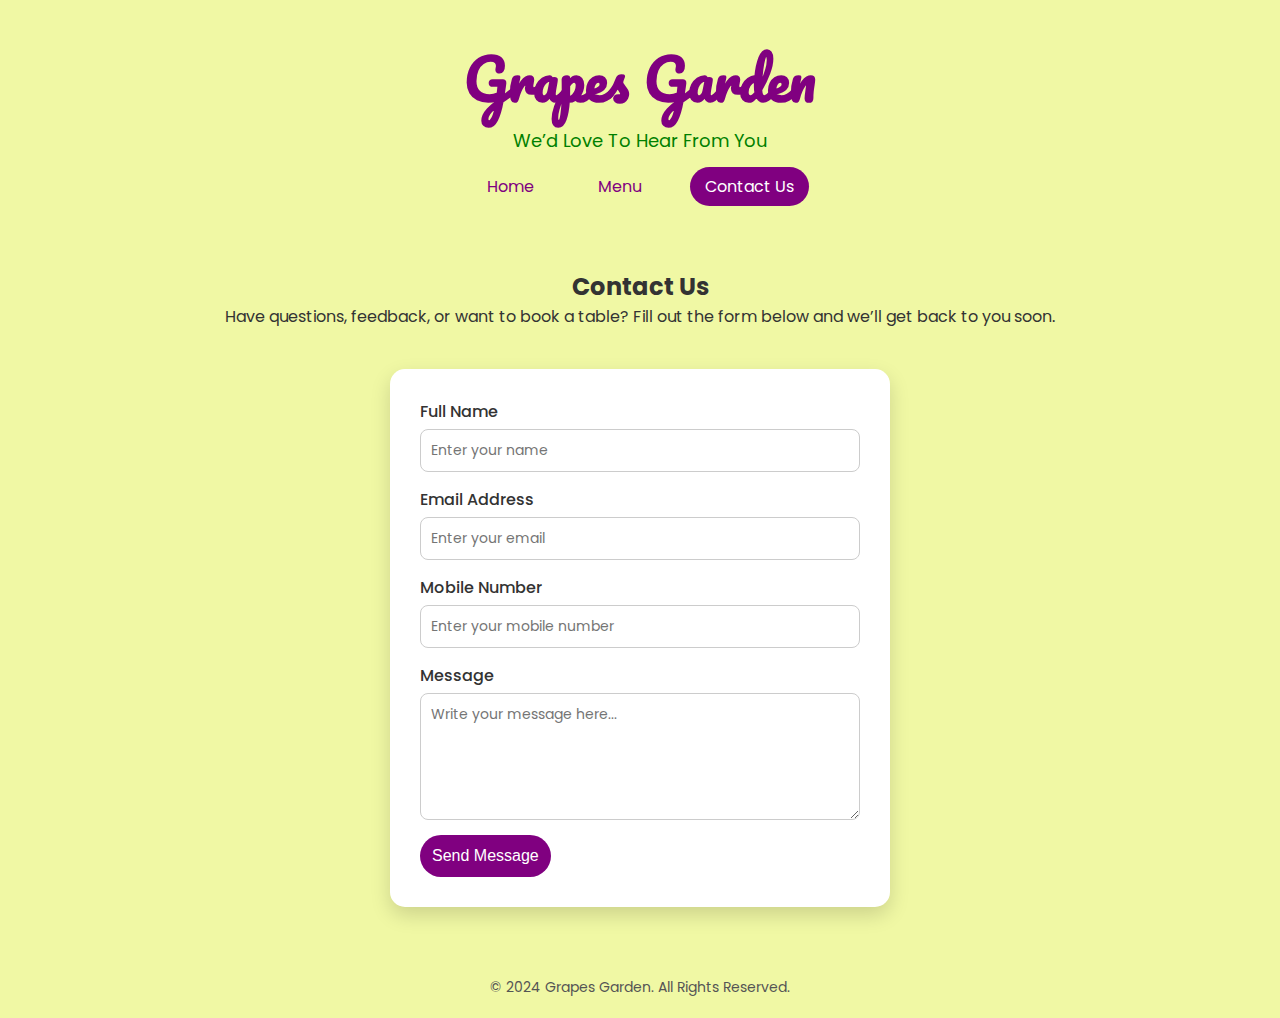
<file: contactus.html>
<!DOCTYPE html>
<html lang="en">

<head>
    <meta charset="UTF-8">
    <meta name="viewport" content="width=device-width, initial-scale=1.0">
    <title>Contact Us | Grapes Garden</title>

    <!-- Same CSS file used across site -->
    <link rel="stylesheet" href="style.css">

    <!-- Google Fonts -->
    <link rel="preconnect" href="https://fonts.googleapis.com">
    <link rel="preconnect" href="https://fonts.gstatic.com" crossorigin>
    <link
        href="https://fonts.googleapis.com/css2?family=Pacifico&family=Poppins:wght@300;400;600&display=swap"
        rel="stylesheet">
</head>

<body>

    <!-- ================= HEADER ================= -->
    <header class="header">
        <h1 class="main-title">Grapes Garden</h1>
        <p class="subtitle">We’d Love To Hear From You</p>

        <!-- Navigation -->
        <nav class="navlinks">
            <a href="index.html">Home</a>
            <a href="menu.html">Menu</a>
            <a href="contactus.html" class="active">Contact Us</a>
        </nav>
    </header>

    <!-- ================= MAIN CONTENT ================= -->
    <main>

        <!-- Contact Intro -->
        <section class="welcome-section">
            <h2>Contact Us</h2>
            <p>
                Have questions, feedback, or want to book a table?
                Fill out the form below and we’ll get back to you soon.
            </p>
        </section>

        <!-- ================= CONTACT FORM ================= -->
        <section class="contact-section">

            <form class="contact-form">

                <!-- Name -->
                <div class="form-group">
                    <label for="name">Full Name</label>
                    <input type="text" id="name" placeholder="Enter your name" required>
                </div>

                <!-- Email -->
                <div class="form-group">
                    <label for="email">Email Address</label>
                    <input type="email" id="email" placeholder="Enter your email" required>
                </div>

                <!-- Phone -->
                <div class="form-group">
                    <label for="phone">Mobile Number</label>
                    <input type="tel" id="phone" placeholder="Enter your mobile number">
                </div>

                <!-- Message -->
                <div class="form-group">
                    <label for="message">Message</label>
                    <textarea id="message" rows="5" placeholder="Write your message here..."
                        required></textarea>
                </div>

                <!-- Submit Button -->
                <button type="submit" class="submit-btn">Send Message</button>

            </form>

        </section>

    </main>

    <!-- ================= FOOTER ================= -->
    <footer class="footer">
        <p>© 2024 Grapes Garden. All Rights Reserved.</p>
    </footer>

</body>

</html>
</file>
<file: style.css>
/* ================= RESET ================= */
* {
    margin: 0;
    padding: 0;
    box-sizing: border-box; /* Prevents layout issues */
}

/* ================= BODY ================= */
body {
    font-family: 'Poppins', sans-serif;
    background-color: #F0F8A4;
    color: #333;
}

/* ================= HEADER ================= */
.header {
    text-align: center;
    padding: 30px 20px;
}

.main-title {
    font-family: 'Pacifico', cursive;
    font-size: 55px;
    color: purple;
}

.subtitle {
    font-size: 18px;
    color: green;
}

/* ================= NAVBAR ================= */
.navlinks {
    margin-top: 20px;
}

.navlinks a {
    text-decoration: none;
    margin: 0 15px;
    color: purple;
    padding: 8px 15px;
    border-radius: 20px;
    transition: 0.3s;
}

.navlinks a:hover,
.navlinks a.active {
    background-color: purple;
    color: white;
}

/* ================= SECTION INTRO ================= */
.welcome-section {
    max-width: 900px;
    margin: 40px auto;
    text-align: center;
}

/* ================= CATEGORY TITLE ================= */
.Bestsellers {
    background-color: purple;
    color: yellow;
    text-align: center;
    padding: 15px;
    margin: 40px 200px;
    border-radius: 10px;
}

/* ================= CARD SCROLL ================= */
.card-scroll {
    overflow-x: auto; /* Horizontal scroll */
    padding: 20px;

    justify-content: center;
}

.card-container {
    display: flex;
    gap: 25px;
    justify-content: center;
}

/* ================= CARD ================= */
.card {
    background-color: white;
    width: 280px;
    border-radius: 15px;
    padding: 15px;
    text-align: center;
    box-shadow: 0 8px 20px rgba(0, 0, 0, 0.15);
    transition: transform 0.3s ease;
}

/* Hover pop-up effect */
.card:hover {
    transform: translateY(-10px);
}

/* Image styling */
.card img {
    width: 100%;
    height: auto;            /* Fixed height for uniform cards */
    object-fit: cover;       /* Prevents image stretching */
    border-radius: 12px;
    max-height: 180px;

}

/* Title */
.card h3 {
    margin: 12px 0 8px;
    font-size: 18px;
}

/* Description */
.card p {
    font-size: 14px;
    color: #555;
}

/* Price */
.price {
    display: inline-block;
    margin-top: 10px;
    font-weight: bold;
    font-size: 18px;
    color: purple;
}


/* ================= CATEGORY TITLE ================= */
.fresh-fruit-juice {
    background-color: purple;
    color: yellow;
    text-align: center;
    padding: 15px;
    margin: 40px 200px;
    border-radius: 10px;
}





/* ================= FOOTER ================= */
.footer {
    text-align: center;
    padding: 20px;
    margin-top: 50px;
    font-size: 14px;
    color: #555;
}

/* ================= CONTACT PAGE ================= */

/* Contact section wrapper */
.contact-section {
    display: flex;
    justify-content: center;
    margin: 40px 0;
}

/* Form container */
.contact-form {
    background-color: white;
    padding: 30px;
    width: 100%;
    max-width: 500px;
    border-radius: 15px;
    box-shadow: 0 8px 20px rgba(0, 0, 0, 0.15);
}

/* Form group */
.form-group {
    display: flex;
    flex-direction: column;
    margin-bottom: 15px;
}

/* Labels */
.form-group label {
    margin-bottom: 5px;
    font-weight: 500;
}

/* Inputs and textarea */
.form-group input,
.form-group textarea {
    padding: 10px;
    border-radius: 8px;
    border: 1px solid #ccc;
    font-size: 14px;
    font-family: 'Poppins', sans-serif;
}

/* Focus effect */
.form-group input:focus,
.form-group textarea:focus {
    outline: none;
    border-color: purple;
}

/* Submit button */
.submit-btn {
    background-color: purple;
    color: white;
    padding: 12px;
    border: none;
    border-radius: 25px;
    font-size: 16px;
    cursor: pointer;
    transition: 0.3s ease;
}

/* Button hover effect */
.submit-btn:hover {
    background-color: #5e2b7a;
}
</file>
